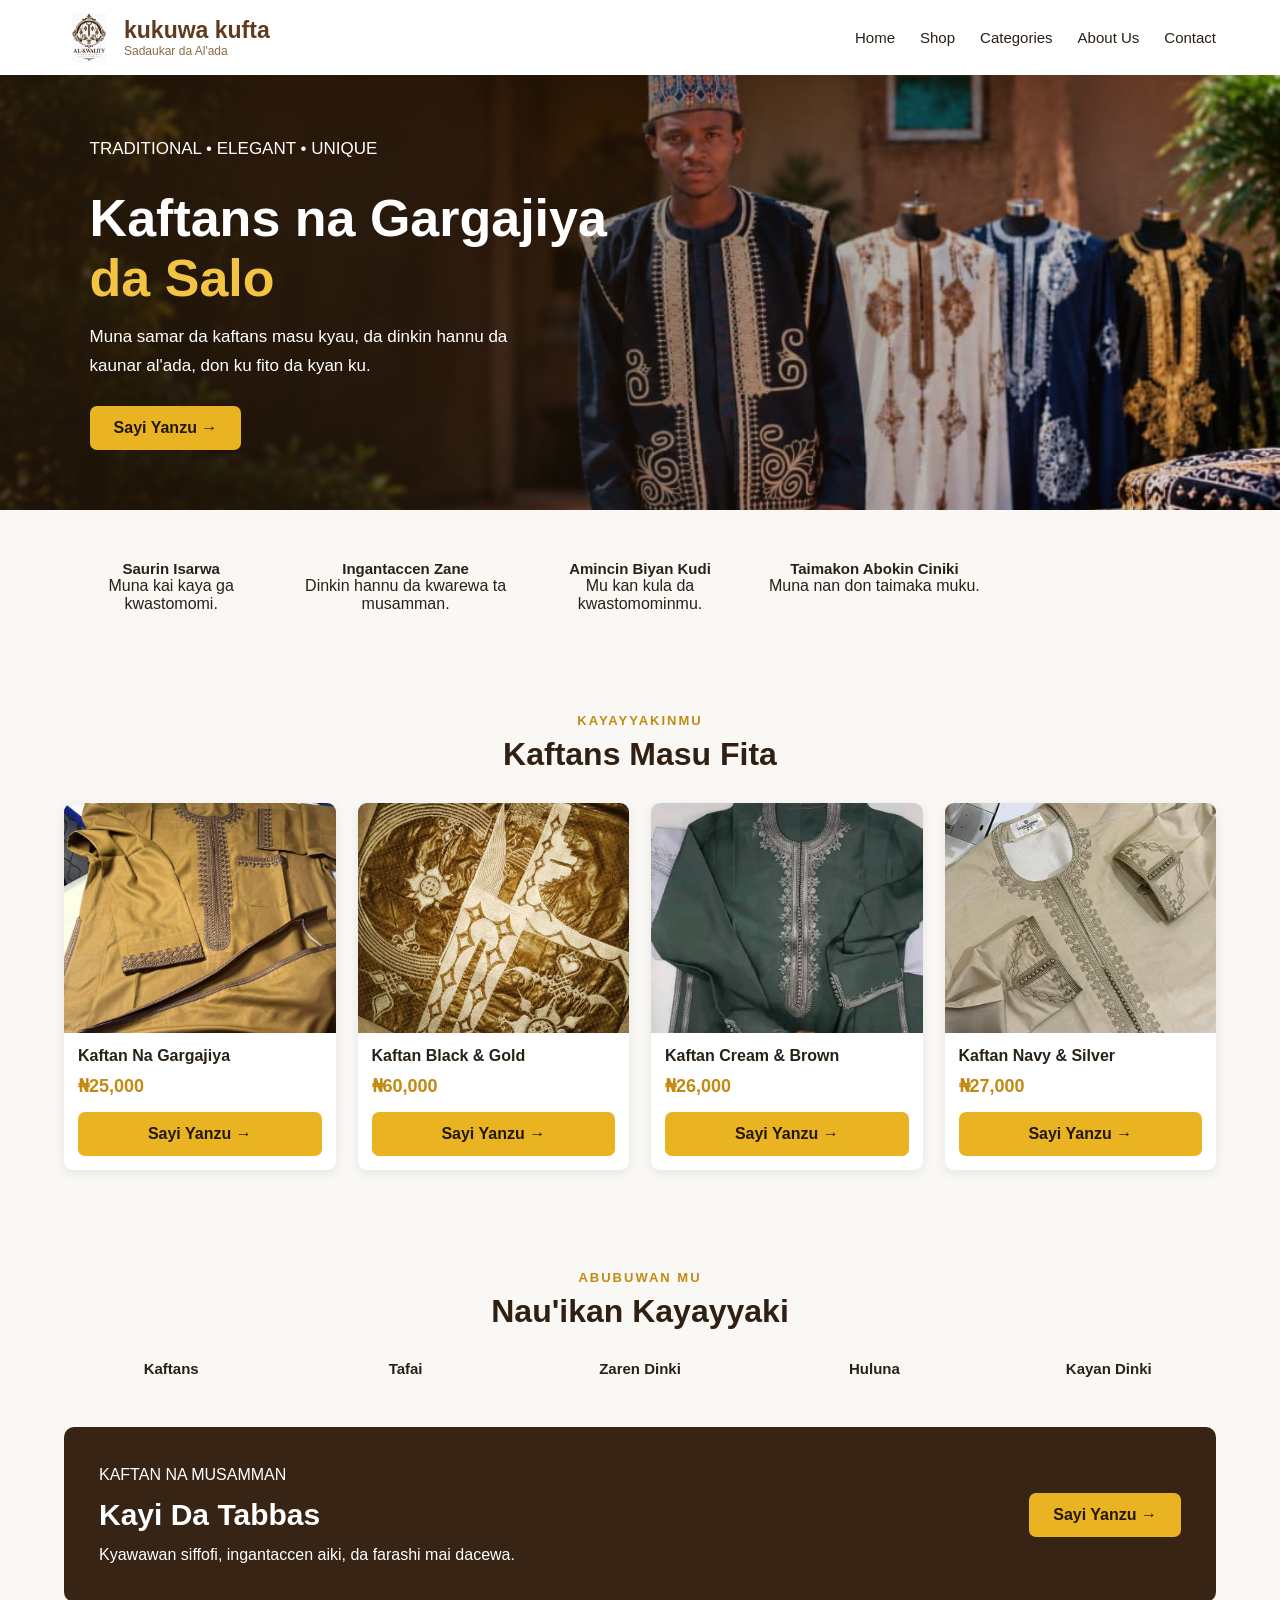
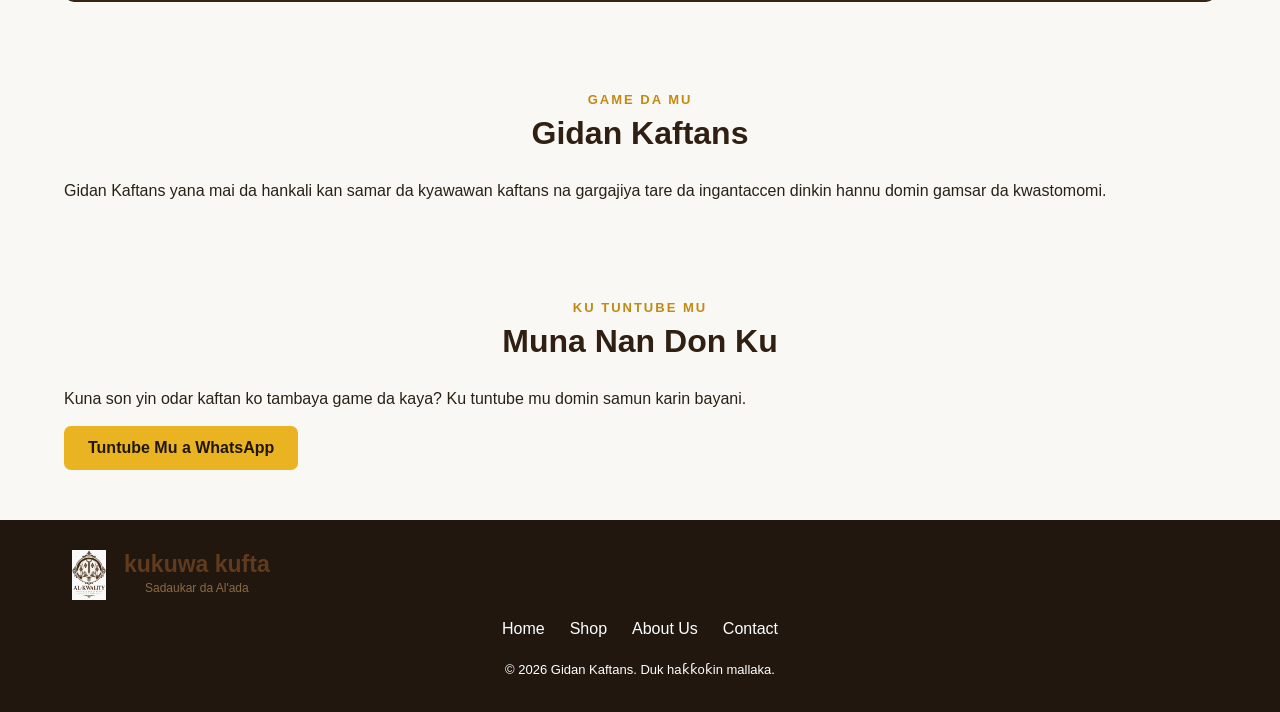
<file: index.html>
<!DOCTYPE html>
<html lang="ha">

<head>
    <meta charset="UTF-8">

    <meta name="viewport" content="width=device-width, initial-scale=1.0">

    <title>Gidan Kaftans | Sadaukar da Al'ada</title>

    <link rel="stylesheet" href="style.css">
</head>

<body>

    <!-- HEADER -->

    <nav>

        <div class="logo">

            <img src="na21.png" alt="Gidan Kaftans Logo">

            <div>
                <h2>kukuwa kufta</h2>
                <p>Sadaukar da Al'ada</p>
            </div>

        </div>


        <!-- NAVIGATION LINKS -->

        <ul class="nav-links">

            <li><a href="#home">Home</a></li>

            <li><a href="#shop">Shop</a></li>

            <li><a href="#categories">Categories</a></li>

            <li><a href="#about">About Us</a></li>

            <li><a href="#contact">Contact</a></li>

        </ul>

    </nav>


    <!-- HERO SECTION -->

    <section class="hero" id="home">

        <img
            src="na23.jpeg"
            class="hero-image"
            alt="Kaftan na gargajiya"
        >

        <div class="hero-content">

            <p>TRADITIONAL • ELEGANT • UNIQUE</p>

            <h1>
                Kaftans na Gargajiya
                <span>da Salo</span>
            </h1>

            <p>
                Muna samar da kaftans masu kyau,
                da dinkin hannu da kaunar al'ada,
                don ku fito da kyan ku.
            </p>

            <a href="#shop" class="btn">
                Sayi Yanzu →
            </a>

        </div>

    </section>


    <!-- SHOP BENEFITS -->

    <section class="section">

        <div class="categories">

            <div class="category">
                <h3>Saurin Isarwa</h3>
                <p>Muna kai kaya ga kwastomomi.</p>
            </div>

            <div class="category">
                <h3>Ingantaccen Zane</h3>
                <p>Dinkin hannu da kwarewa ta musamman.</p>
            </div>

            <div class="category">
                <h3>Amincin Biyan Kudi</h3>
                <p>Mu kan kula da kwastomominmu.</p>
            </div>

            <div class="category">
                <h3>Taimakon Abokin Ciniki</h3>
                <p>Muna nan don taimaka muku.</p>
            </div>

        </div>

    </section>


    <!-- PRODUCTS SECTION -->

    <section class="section" id="shop">

        <div class="section-heading">

            <p>Kayayyakinmu</p>

            <h2>Kaftans Masu Fita</h2>

        </div>


        <div class="products">


            <!-- PRODUCT 1 -->

            <div class="product-card">

                <img
                    src="na19.jpeg"
                    alt="yar maroko"
                >

                <div class="product-info">

                    <h3>Kaftan Na Gargajiya</h3>

                    <p class="product-price">
                        ₦25,000
                    </p>

                    <a href="#contact" class="btn">
                        Sayi Yanzu →
                    </a>

                </div>

            </div>


            <!-- PRODUCT 2 -->

            <div class="product-card">

                <img
                    src="na15.jpeg"
                    alt="babbar riga"
                >

                <div class="product-info">

                    <h3>Kaftan Black & Gold</h3>

                    <p class="product-price">
                        ₦60,000
                    </p>

                    <a href="#contact" class="btn">
                        Sayi Yanzu →
                    </a>

                </div>

            </div>


            <!-- PRODUCT 3 -->

            <div class="product-card">

                <img
                    src="na3.jpeg"
                    alt="yar maroko"
                >

                <div class="product-info">

                    <h3>Kaftan Cream & Brown</h3>

                    <p class="product-price">
                        ₦26,000
                    </p>

                    <a href="#contact" class="btn">
                        Sayi Yanzu →
                    </a>

                </div>

            </div>


            <!-- PRODUCT 4 -->

            <div class="product-card">

                <img
                    src="na12.jpeg"
                    alt="yar maroko ta zaman"
                >

                <div class="product-info">

                    <h3>Kaftan Navy & Silver</h3>

                    <p class="product-price">
                        ₦27,000
                    </p>

                    <a href="#contact" class="btn">
                        Sayi Yanzu →
                    </a>

                </div>

            </div>

        </div>

    </section>


    <!-- CATEGORIES SECTION -->

    <section class="section" id="categories">

        <div class="section-heading">

            <p>Abubuwan Mu</p>

            <h2>Nau'ikan Kayayyaki</h2>

        </div>


        <div class="categories">

            <div class="category">
                <h3>Kaftans</h3>
            </div>

            <div class="category">
                <h3>Tafai</h3>
            </div>

            <div class="category">
                <h3>Zaren Dinki</h3>
            </div>

            <div class="category">
                <h3>Huluna</h3>
            </div>

            <div class="category">
                <h3>Kayan Dinki</h3>
            </div>

        </div>

    </section>


    <!-- PROMOTION SECTION -->

    <section class="promo">

        <div>

            <p>KAFTAN NA MUSAMMAN</p>

            <h2>Kayi Da Tabbas</h2>

            <p>
                Kyawawan siffofi, ingantaccen aiki,
                da farashi mai dacewa.
            </p>

        </div>

        <a href="#shop" class="btn">
            Sayi Yanzu →
        </a>

    </section>


    <!-- ABOUT US -->

    <section class="section" id="about">

        <div class="section-heading">

            <p>Game da Mu</p>

            <h2>Gidan Kaftans</h2>

        </div>

        <p>
            Gidan Kaftans yana mai da hankali kan samar da
            kyawawan kaftans na gargajiya tare da ingantaccen
            dinkin hannu domin gamsar da kwastomomi.
        </p>

    </section>


    <!-- CONTACT -->

    <section class="section" id="contact">

        <div class="section-heading">

            <p>Ku Tuntube Mu</p>

            <h2>Muna Nan Don Ku</h2>

        </div>

        <p>
            Kuna son yin odar kaftan ko tambaya game da kaya?
            Ku tuntube mu domin samun karin bayani.
        </p>

        <br>

        <a
            href="https://wa.me/2348000000000"
            class="btn"
            target="_blank"
            rel="noopener noreferrer"
        >
            Tuntube Mu a WhatsApp
        </a>

    </section>


    <!-- FOOTER -->

    <footer>

        <div class="logo">

            <img src="na21.png" alt="Gidan Kaftans Logo">

            <div>
                <h2>kukuwa kufta</h2>
                <p>Sadaukar da Al'ada</p>
            </div>

        </div>


        <div class="footer-links">

            <a href="#home">Home</a>

            <a href="#shop">Shop</a>

            <a href="#about">About Us</a>

            <a href="#contact">Contact</a>

        </div>


        <p>
            &copy; 2026 Gidan Kaftans.
            Duk haƙƙoƙin mallaka.
        </p>

    </footer>

</body>

  </html>
</file>
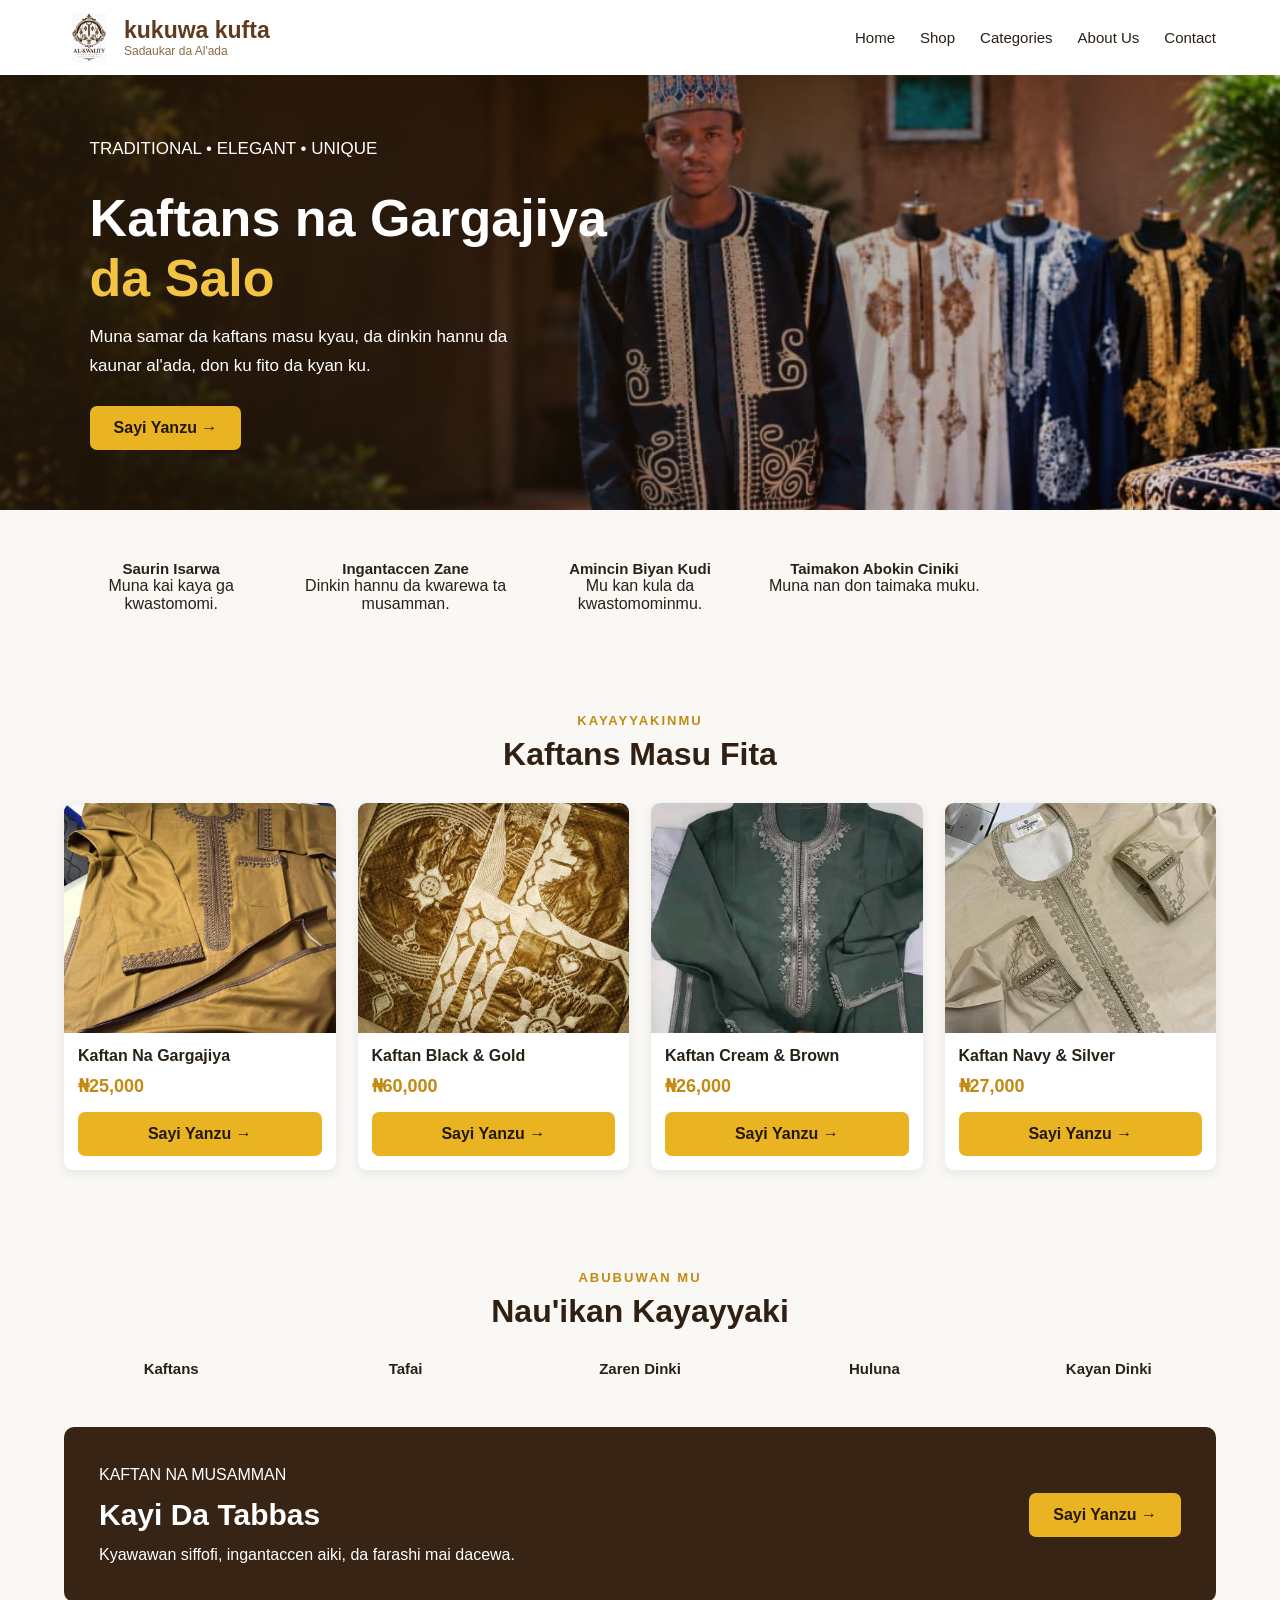
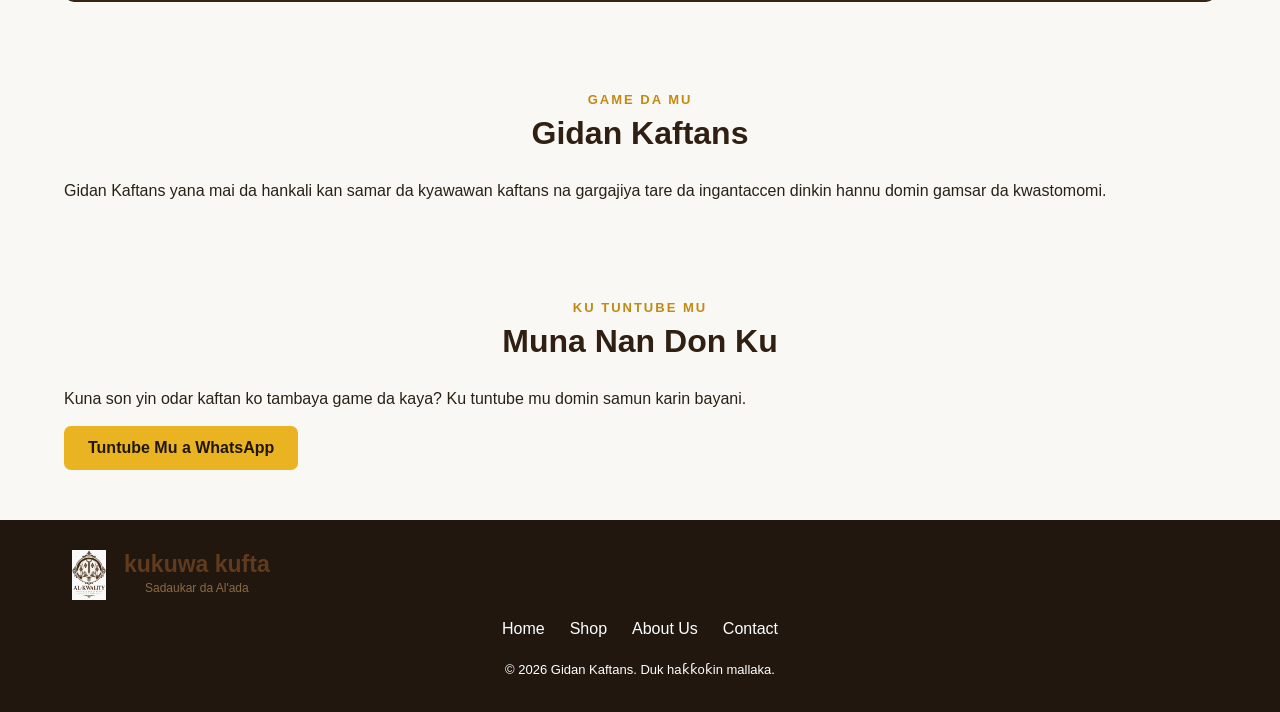
<file: new 1.html>
<!DOCTYPE html>
<html lang="ha">

<head>
    <meta charset="UTF-8">

    <meta name="viewport" content="width=device-width, initial-scale=1.0">

    <title>Gidan Kaftans | Sadaukar da Al'ada</title>

    <link rel="stylesheet" href="style.css">
</head>

<body>

    <!-- HEADER -->

    <nav>

        <div class="logo">

            <img src="na21.png" alt="Gidan Kaftans Logo">

            <div>
                <h2>kukuwa kufta</h2>
                <p>Sadaukar da Al'ada</p>
            </div>

        </div>


        <!-- NAVIGATION LINKS -->

        <ul class="nav-links">

            <li><a href="#home">Home</a></li>

            <li><a href="#shop">Shop</a></li>

            <li><a href="#categories">Categories</a></li>

            <li><a href="#about">About Us</a></li>

            <li><a href="#contact">Contact</a></li>

        </ul>

    </nav>


    <!-- HERO SECTION -->

    <section class="hero" id="home">

        <img
            src="na23.jpeg"
            class="hero-image"
            alt="Kaftan na gargajiya"
        >

        <div class="hero-content">

            <p>TRADITIONAL • ELEGANT • UNIQUE</p>

            <h1>
                Kaftans na Gargajiya
                <span>da Salo</span>
            </h1>

            <p>
                Muna samar da kaftans masu kyau,
                da dinkin hannu da kaunar al'ada,
                don ku fito da kyan ku.
            </p>

            <a href="#shop" class="btn">
                Sayi Yanzu →
            </a>

        </div>

    </section>


    <!-- SHOP BENEFITS -->

    <section class="section">

        <div class="categories">

            <div class="category">
                <h3>Saurin Isarwa</h3>
                <p>Muna kai kaya ga kwastomomi.</p>
            </div>

            <div class="category">
                <h3>Ingantaccen Zane</h3>
                <p>Dinkin hannu da kwarewa ta musamman.</p>
            </div>

            <div class="category">
                <h3>Amincin Biyan Kudi</h3>
                <p>Mu kan kula da kwastomominmu.</p>
            </div>

            <div class="category">
                <h3>Taimakon Abokin Ciniki</h3>
                <p>Muna nan don taimaka muku.</p>
            </div>

        </div>

    </section>


    <!-- PRODUCTS SECTION -->

    <section class="section" id="shop">

        <div class="section-heading">

            <p>Kayayyakinmu</p>

            <h2>Kaftans Masu Fita</h2>

        </div>


        <div class="products">


            <!-- PRODUCT 1 -->

            <div class="product-card">

                <img
                    src="na19.jpeg"
                    alt="yar maroko"
                >

                <div class="product-info">

                    <h3>Kaftan Na Gargajiya</h3>

                    <p class="product-price">
                        ₦25,000
                    </p>

                    <a href="#contact" class="btn">
                        Sayi Yanzu →
                    </a>

                </div>

            </div>


            <!-- PRODUCT 2 -->

            <div class="product-card">

                <img
                    src="na15.jpeg"
                    alt="babbar riga"
                >

                <div class="product-info">

                    <h3>Kaftan Black & Gold</h3>

                    <p class="product-price">
                        ₦60,000
                    </p>

                    <a href="#contact" class="btn">
                        Sayi Yanzu →
                    </a>

                </div>

            </div>


            <!-- PRODUCT 3 -->

            <div class="product-card">

                <img
                    src="na3.jpeg"
                    alt="yar maroko"
                >

                <div class="product-info">

                    <h3>Kaftan Cream & Brown</h3>

                    <p class="product-price">
                        ₦26,000
                    </p>

                    <a href="#contact" class="btn">
                        Sayi Yanzu →
                    </a>

                </div>

            </div>


            <!-- PRODUCT 4 -->

            <div class="product-card">

                <img
                    src="na12.jpeg"
                    alt="yar maroko ta zaman"
                >

                <div class="product-info">

                    <h3>Kaftan Navy & Silver</h3>

                    <p class="product-price">
                        ₦27,000
                    </p>

                    <a href="#contact" class="btn">
                        Sayi Yanzu →
                    </a>

                </div>

            </div>

        </div>

    </section>


    <!-- CATEGORIES SECTION -->

    <section class="section" id="categories">

        <div class="section-heading">

            <p>Abubuwan Mu</p>

            <h2>Nau'ikan Kayayyaki</h2>

        </div>


        <div class="categories">

            <div class="category">
                <h3>Kaftans</h3>
            </div>

            <div class="category">
                <h3>Tafai</h3>
            </div>

            <div class="category">
                <h3>Zaren Dinki</h3>
            </div>

            <div class="category">
                <h3>Huluna</h3>
            </div>

            <div class="category">
                <h3>Kayan Dinki</h3>
            </div>

        </div>

    </section>


    <!-- PROMOTION SECTION -->

    <section class="promo">

        <div>

            <p>KAFTAN NA MUSAMMAN</p>

            <h2>Kayi Da Tabbas</h2>

            <p>
                Kyawawan siffofi, ingantaccen aiki,
                da farashi mai dacewa.
            </p>

        </div>

        <a href="#shop" class="btn">
            Sayi Yanzu →
        </a>

    </section>


    <!-- ABOUT US -->

    <section class="section" id="about">

        <div class="section-heading">

            <p>Game da Mu</p>

            <h2>Gidan Kaftans</h2>

        </div>

        <p>
            Gidan Kaftans yana mai da hankali kan samar da
            kyawawan kaftans na gargajiya tare da ingantaccen
            dinkin hannu domin gamsar da kwastomomi.
        </p>

    </section>


    <!-- CONTACT -->

    <section class="section" id="contact">

        <div class="section-heading">

            <p>Ku Tuntube Mu</p>

            <h2>Muna Nan Don Ku</h2>

        </div>

        <p>
            Kuna son yin odar kaftan ko tambaya game da kaya?
            Ku tuntube mu domin samun karin bayani.
        </p>

        <br>

        <a
            href="https://wa.me/2348000000000"
            class="btn"
            target="_blank"
            rel="noopener noreferrer"
        >
            Tuntube Mu a WhatsApp
        </a>

    </section>


    <!-- FOOTER -->

    <footer>

        <div class="logo">

            <img src="na21.png" alt="Gidan Kaftans Logo">

            <div>
                <h2>kukuwa kufta</h2>
                <p>Sadaukar da Al'ada</p>
            </div>

        </div>


        <div class="footer-links">

            <a href="#home">Home</a>

            <a href="#shop">Shop</a>

            <a href="#about">About Us</a>

            <a href="#contact">Contact</a>

        </div>


        <p>
            &copy; 2026 Gidan Kaftans.
            Duk haƙƙoƙin mallaka.
        </p>

    </footer>

</body>

</html>
</file>
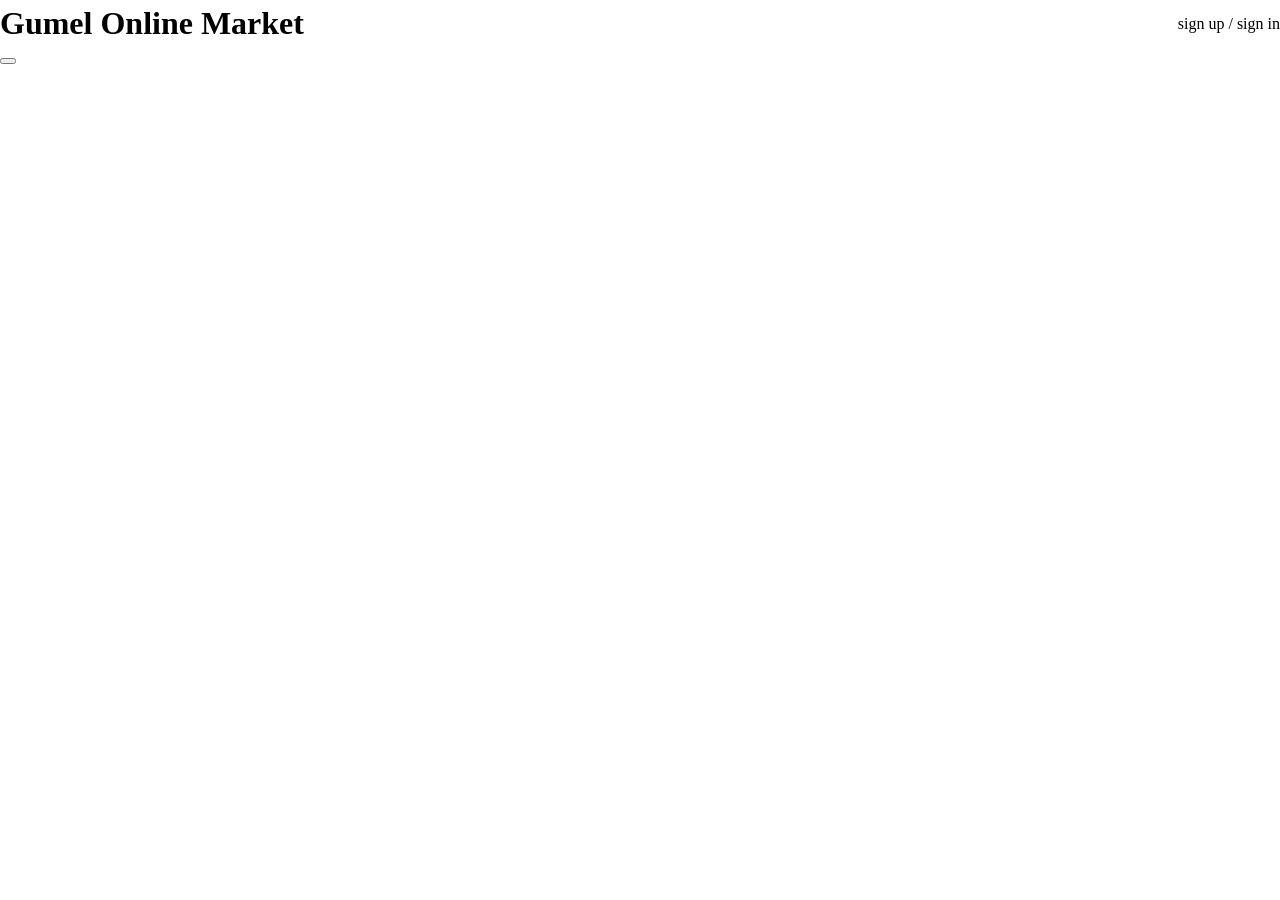
<file: sadiq.html>
<!DOCTYPE html>
<html lang="en">
<head>
    <style>
        a {color: black;text-decoration: none;}
    </style>
    <meta charset="UTF-8">
    <meta name="viewport"content="width=device-width,initial-scale=1.0">
    <title>gumel online market</title>
    <style> body {margin: 0;background-color: white;}
    header {background-color: white;
        display: flex;
        justify-content: space-between;
        align-items: center; /}
    h1{color: black;margin: 0;padding: 5px 0;}
    </style>
</head>
<body>
    <header>
    <h1>Gumel Online Market</h1>
<nav class="navbar">
    <div class="auth-links"><a href="#">sign up</a> / <a href="#">sign in</a></div>
</header>
    <button class="menu-btn">
        <span></span>
        <span></span>
        <span></span>
    </button>
</nav>
</body>
</html>
</file>
<file: style.css>
/* ===== GENERAL SETTINGS ===== */

* {
    margin: 0;
    padding: 0;
    box-sizing: border-box;
    font-family: "Segoe UI", Tahoma, Geneva, Verdana, sans-serif;
}

body {
    background-color: #faf8f4;
    color: #292016;
}


/* ===== HEADER AND NAVIGATION ===== */

nav {
    width: 100%;
    min-height: 75px;
    padding: 12px 5%;
    background-color: white;

    display: flex;
    justify-content: space-between;
    align-items: center;
    gap: 20px;
}

.logo {
    display: flex;
    align-items: center;
    gap: 10px;
}

.logo img {
    width: 50px;
    height: 50px;
    object-fit: contain;
}

.logo h2 {
    color: #603b1d;
    font-size: 23px;
}

.logo p {
    color: #8b6a45;
    font-size: 12px;
}


/* ===== NAVIGATION LINKS ===== */

.nav-links {
    display: flex;
    align-items: center;
    gap: 25px;
    list-style: none;
}

.nav-links a {
    color: #292016;
    text-decoration: none;
    font-size: 15px;
    transition: color 0.3s;
}

.nav-links a:hover {
    color: #d99b12;
}


/* ===== HERO SECTION ===== */

.hero {
    position: relative;
    width: 100%;
    min-height: 400px;
    overflow: hidden;
    background-color: #302014;
}

.hero-image {
    position: absolute;
    inset: 0;
    width: 100%;
    height: 100%;
    object-fit: cover;
}

.hero::after {
    content: "";
    position: absolute;
    inset: 0;

    background: linear-gradient(
        90deg,
        rgba(35, 22, 10, 0.85),
        rgba(35, 22, 10, 0.1)
    );
}

.hero-content {
    position: relative;
    z-index: 1;

    min-height: 400px;
    padding: 60px 7%;

    display: flex;
    flex-direction: column;
    justify-content: center;
    align-items: flex-start;

    color: white;
}

.hero-content h1 {
    max-width: 550px;
    margin-bottom: 15px;
    font-size: clamp(32px, 5vw, 52px);
    line-height: 1.15;
}

.hero-content h1 span {
    color: #f3c342;
}

.hero-content p {
    max-width: 450px;
    margin-bottom: 25px;
    font-size: 17px;
    line-height: 1.7;
}


/* ===== BUTTONS ===== */

.btn {
    display: inline-block;
    padding: 13px 24px;

    background-color: #eab322;
    color: #211707;

    text-decoration: none;
    font-weight: bold;
    border-radius: 7px;
    border: none;

    transition: background-color 0.3s;
}

.btn:hover {
    background-color: #d49b0c;
}


/* ===== SECTION HEADINGS ===== */

.section {
    padding: 50px 5%;
}

.section-heading {
    margin-bottom: 30px;
    text-align: center;
}

.section-heading p {
    margin-bottom: 8px;
    color: #c28a13;
    font-size: 13px;
    font-weight: bold;
    letter-spacing: 2px;
    text-transform: uppercase;
}

.section-heading h2 {
    color: #302014;
    font-size: 32px;
}


/* ===== PRODUCT GRID ===== */

.products {
    display: grid;
    grid-template-columns: repeat(4, minmax(0, 1fr));
    gap: 22px;
}

.product-card {
    overflow: hidden;
    background-color: white;
    border-radius: 9px;
    box-shadow: 0 3px 12px rgba(0, 0, 0, 0.08);
    transition: transform 0.3s;
}

.product-card:hover {
    transform: translateY(-5px);
}

.product-card img {
    display: block;
    width: 100%;
    height: 230px;
    object-fit: cover;
}

.product-info {
    padding: 14px;
}

.product-info h3 {
    margin-bottom: 10px;
    font-size: 16px;
}

.product-price {
    margin-bottom: 15px;
    color: #c28a13;
    font-size: 18px;
    font-weight: bold;
}

.product-info .btn {
    width: 100%;
    text-align: center;
}


/* ===== CATEGORIES ===== */

.categories {
    display: grid;
    grid-template-columns: repeat(5, minmax(0, 1fr));
    gap: 20px;
    text-align: center;
}

.category img {
    width: 110px;
    height: 110px;
    object-fit: cover;
    border-radius: 50%;
    margin-bottom: 12px;
}

.category h3 {
    font-size: 15px;
}


/* ===== PROMOTION BANNER ===== */

.promo {
    margin: 0 5% 40px;
    padding: 35px;

    background-color: #382414;
    color: white;
    border-radius: 10px;

    display: flex;
    justify-content: space-between;
    align-items: center;
    gap: 20px;
}

.promo h2 {
    margin: 10px 0;
    font-size: 30px;
}

.promo p {
    line-height: 1.6;
}


/* ===== FOOTER ===== */

footer {
    padding: 30px 5%;
    background-color: #21170f;
    color: white;
    text-align: center;
}

.footer-links {
    display: flex;
    justify-content: center;
    flex-wrap: wrap;
    gap: 25px;
    margin: 20px 0;
}

.footer-links a {
    color: white;
    text-decoration: none;
}

.footer-links a:hover {
    color: #f3c342;
}

footer p {
    font-size: 13px;
    line-height: 1.8;
}


/* ===== TABLETS ===== */

@media (max-width: 900px) {
    .products {
        grid-template-columns: repeat(2, minmax(0, 1fr));
    }

    .categories {
        grid-template-columns: repeat(3, minmax(0, 1fr));
    }

    nav {
        padding: 12px 3%;
    }

    .nav-links {
        gap: 15px;
    }
}


/* ===== MOBILE PHONES ===== */

@media (max-width: 600px) {
    nav {
        flex-direction: column;
        align-items: flex-start;
        gap: 15px;
    }

    .logo h2 {
        font-size: 20px;
    }

    .nav-links {
        width: 100%;
        gap: 18px;
        flex-wrap: wrap;
    }

    .nav-links a {
        font-size: 14px;
    }

    .hero,
    .hero-content {
        min-height: 350px;
    }

    .hero-content {
        padding: 35px 6%;
    }

    .hero-content h1 {
        font-size: 34px;
    }

    .hero-content p {
        font-size: 15px;
    }

    .section {
        padding: 35px 4%;
    }

    .section-heading h2 {
        font-size: 26px;
    }

    .products {
        grid-template-columns: repeat(2, minmax(0, 1fr));
        gap: 12px;
    }

    .product-card img {
        height: 160px;
    }

    .product-info {
        padding: 10px;
    }

    .product-info h3 {
        font-size: 14px;
    }

    .product-price {
        font-size: 16px;
    }

    .product-info .btn {
        padding: 10px 5px;
        font-size: 13px;
    }

    .categories {
        grid-template-columns: repeat(2, minmax(0, 1fr));
        gap: 20px;
    }

    .category img {
        width: 85px;
        height: 85px;
    }

    .promo {
        margin: 0 4% 30px;
        padding: 25px 18px;

        flex-direction: column;
        align-items: flex-start;
    }

    .promo h2 {
        font-size: 25px;
    }
}
</file>
